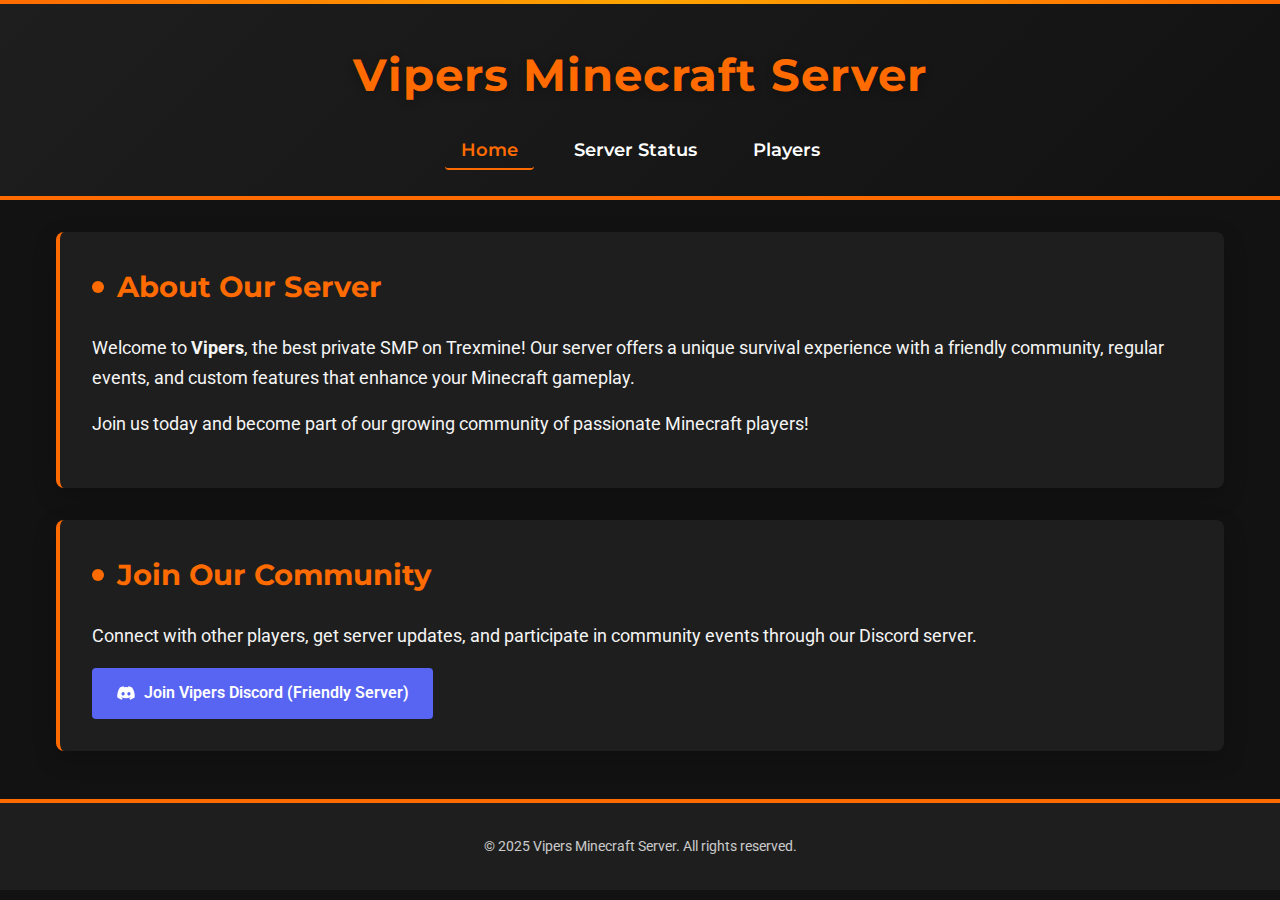
<file: index.html>
<!DOCTYPE html>
<html lang="en">
<head>
    <meta charset="UTF-8">
    <meta name="viewport" content="width=device-width, initial-scale=1.0">
    <title>Vipers Minecraft Server</title>
    <link rel="shortcut icon" href="Images/icon.png" />
    <link href="https://fonts.googleapis.com/css2?family=Montserrat:wght@400;600;700&family=Roboto:wght@300;400;500&display=swap" rel="stylesheet">
    <link rel="stylesheet" href="css/style_index.css">
</head>
<body>
    <header>
        <h1>Vipers Minecraft Server</h1>
        <nav>
            <ul>
                <li><a href="index.html" class="active">Home</a></li>
                <li><a href="ServerStats.html">Server Status</a></li>
                <li><a href="Players.html">Players</a></li>
            </ul>
        </nav>
    </header>

    <main>
        <section id="about">
            <h2>About Our Server</h2>
            <p>Welcome to <strong>Vipers</strong>, the best private SMP on Trexmine! Our server offers a unique survival experience with a friendly community, regular events, and custom features that enhance your Minecraft gameplay.</p>
            <p>Join us today and become part of our growing community of passionate Minecraft players!</p>
        </section>

        <section id="contact">
            <h2>Join Our Community</h2>
            <p>Connect with other players, get server updates, and participate in community events through our Discord server.</p>
            <a href="#" class="discord-btn">
                <svg width="20" height="20" viewBox="0 0 24 24" fill="currentColor">
                    <path d="M19.27 5.33C17.94 4.71 16.5 4.26 15 4a.09.09 0 0 0-.07.03c-.18.33-.39.76-.53 1.09a16.09 16.09 0 0 0-4.8 0c-.14-.34-.35-.76-.54-1.09c-.01-.02-.04-.03-.07-.03c-1.5.26-2.93.71-4.27 1.33c-.01 0-.02.01-.03.02c-2.72 4.07-3.47 8.03-3.1 11.95c0 .02.01.04.03.05c1.8 1.32 3.53 2.12 5.24 2.65c.03.01.06 0 .07-.02c.4-.55.76-1.13 1.07-1.74c.02-.04 0-.08-.04-.09c-.57-.22-1.11-.48-1.64-.78c-.04-.02-.04-.08-.01-.11c.11-.08.22-.17.33-.25c.02-.02.05-.02.07-.01c3.44 1.57 7.15 1.57 10.55 0c.02-.01.05-.01.07.01c.11.09.22.17.33.26c.04.03.04.09-.01.11c-.52.31-1.07.56-1.64.78c-.04.01-.05.06-.04.09c.32.61.68 1.19 1.07 1.74c.03.01.06.02.09.01c1.72-.53 3.45-1.33 5.25-2.65c.02-.01.03-.03.03-.05c.44-4.53-.73-8.46-3.1-11.95c-.01-.01-.02-.02-.04-.02zM8.52 14.91c-1.03 0-1.89-.95-1.89-2.12s.84-2.12 1.89-2.12c1.06 0 1.9.96 1.89 2.12c0 1.17-.84 2.12-1.89 2.12zm6.97 0c-1.03 0-1.89-.95-1.89-2.12s.84-2.12 1.89-2.12c1.06 0 1.9.96 1.89 2.12c0 1.17-.83 2.12-1.89 2.12z"/>
                </svg>
                Join Vipers Discord (Friendly Server)
            </a>
        </section>
    </main>

    <footer>
        <p>&copy; 2025 Vipers Minecraft Server. All rights reserved.</p>
    </footer>
</body>
</html>
</file>
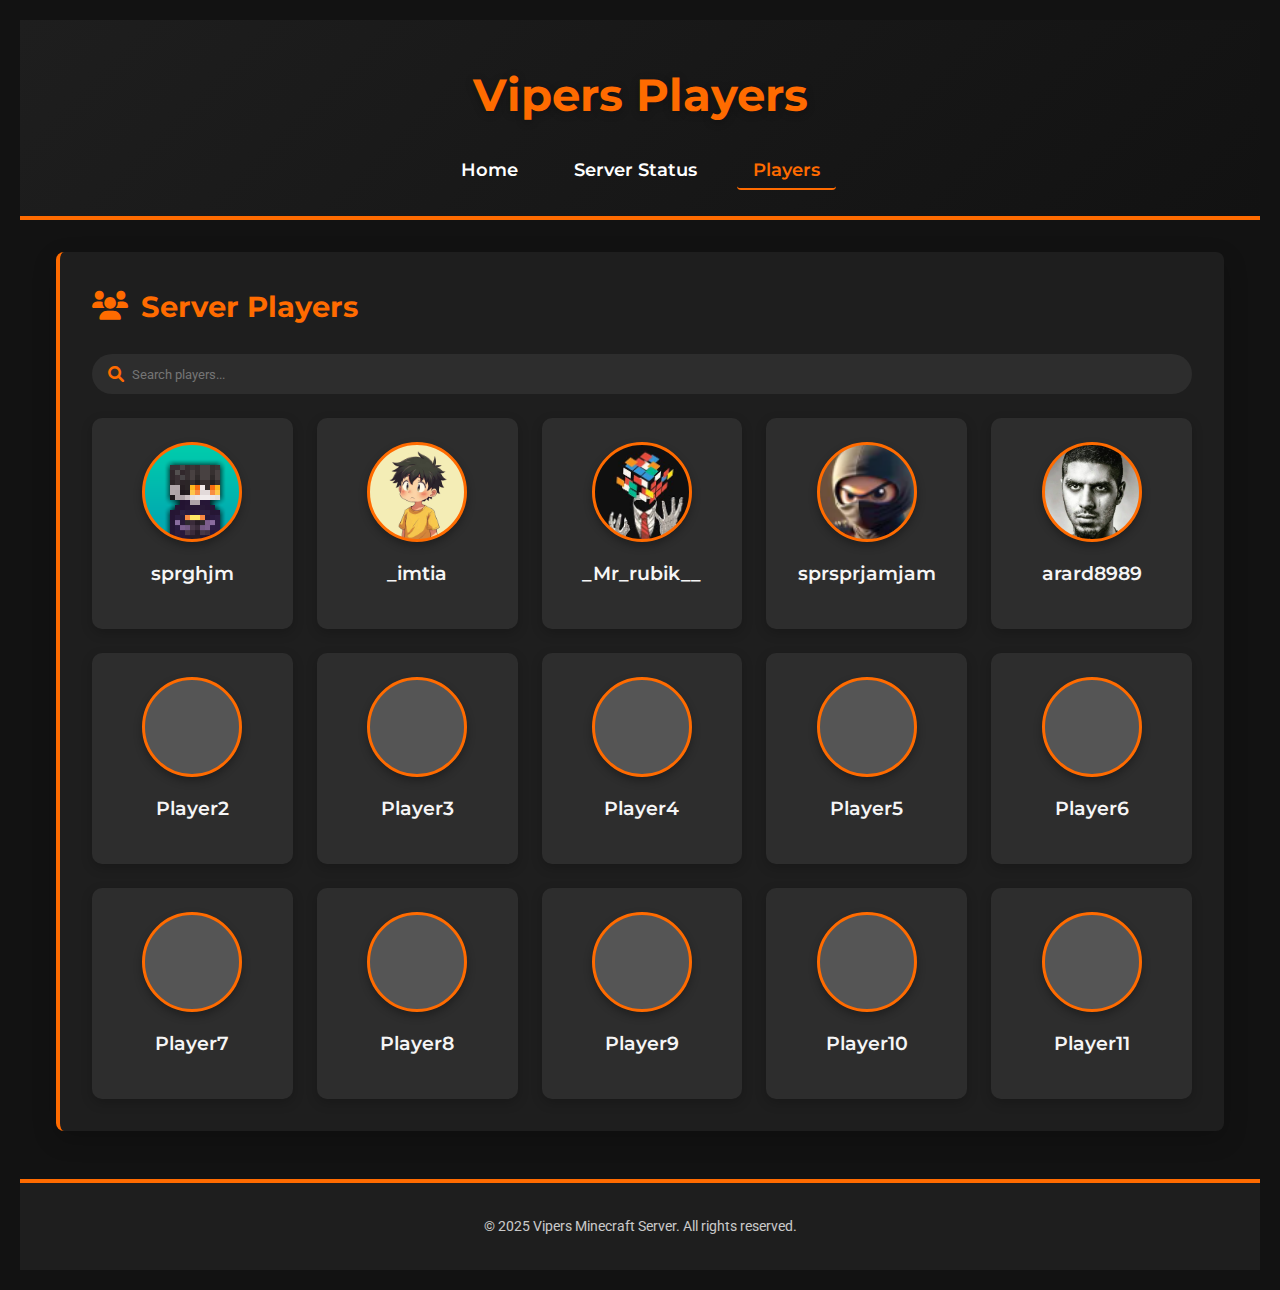
<file: Players.html>
<!DOCTYPE html>
<html lang="en">
<head>
    <meta charset="UTF-8">
    <meta name="viewport" content="width=device-width, initial-scale=1.0">
    <title>Vipers Players | Minecraft Server</title>
    <link rel="shortcut icon" href="Images/icon.png" />
    <link href="https://fonts.googleapis.com/css2?family=Montserrat:wght@400;600;700&family=Roboto:wght@300;400;500&display=swap" rel="stylesheet">
    <link rel="stylesheet" href="https://cdnjs.cloudflare.com/ajax/libs/font-awesome/6.0.0/css/all.min.css">
    <link rel="stylesheet" href="css/style_Players.css">
</head>
<body>
    <header>
        <h1>Vipers Players</h1>
        <nav>
            <ul>
                <li><a href="index.html">Home</a></li>
                <li><a href="ServerStats.html">Server Status</a></li>
                <li><a href="Players.html" class="active">Players</a></li>
            </ul>
        </nav>
    </header>

    <main>
        <section id="players">
            <h2><i class="fas fa-users"></i> Server Players</h2>

            <div class="player-controls">
                <div class="search-box">
                    <i class="fas fa-search"></i>
                    <input type="text" placeholder="Search players..." id="player-search">
                </div>
            </div>

            <div class="players-grid" id="players-list">
                <!-- Player cards will be generated here -->
                <div class="player-card">
                    <div class="player-avatar" style="background-image: url('Images/sprghjm.png')"></div>
                    <h3 class="player-name">sprghjm</h3>
                    <div class="player-status">
                    </div>
                </div>

                <div class="player-card">
                    <div class="player-avatar" style="background-image: url('Images/tia.png')"></div>
                    <h3 class="player-name">_imtia</h3>
                    <div class="player-status">
                    </div>
                </div>

                <div class="player-card">
                    <div class="player-avatar" style="background-image: url('Images/Rubik.png')"></div>
                    <h3 class="player-name">_Mr_rubik__</h3>
                    <div class="player-status">
                    </div>
                </div>

                <div class="player-card">
                    <div class="player-avatar" style="background-image: url('Images/sprsprjamjam.png')"></div>
                    <h3 class="player-name">sprsprjamjam</h3>
                    <div class="player-status">
                    </div>
                </div>

                <div class="player-card">
                    <div class="player-avatar" style="background-image: url('Images/arad8989.png')"></div>
                    <h3 class="player-name">arard8989</h3>
                    <div class="player-status">
                    </div>
                </div>

                <div class="player-card">
                    <div class="player-avatar" style="background-image: url('https://mc-heads.net/avatar/Player2/100')"></div>
                    <h3 class="player-name">Player2</h3>
                    <div class="player-status">
                    </div>
                </div>

                <div class="player-card">
                    <div class="player-avatar" style="background-image: url('https://mc-heads.net/avatar/Player3/100')"></div>
                    <h3 class="player-name">Player3</h3>
                    <div class="player-status">
                    </div>
                </div>

                <div class="player-card">
                    <div class="player-avatar" style="background-image: url('https://mc-heads.net/avatar/Player4/100')"></div>
                    <h3 class="player-name">Player4</h3>
                    <div class="player-status">
                    </div>
                </div>

                <div class="player-card">
                    <div class="player-avatar" style="background-image: url('https://mc-heads.net/avatar/Player5/100')"></div>
                    <h3 class="player-name">Player5</h3>
                    <div class="player-status">
                    </div>
                </div>

                <div class="player-card">
                    <div class="player-avatar" style="background-image: url('https://mc-heads.net/avatar/Player6/100')"></div>
                    <h3 class="player-name">Player6</h3>
                    <div class="player-status">
                    </div>
                </div>

                <div class="player-card">
                    <div class="player-avatar" style="background-image: url('https://mc-heads.net/avatar/Player7/100')"></div>
                    <h3 class="player-name">Player7</h3>
                    <div class="player-status">
                    </div>
                </div>

                <div class="player-card">
                    <div class="player-avatar" style="background-image: url('https://mc-heads.net/avatar/Player8/100')"></div>
                    <h3 class="player-name">Player8</h3>
                    <div class="player-status">
                    </div>
                </div>

                <div class="player-card">
                    <div class="player-avatar" style="background-image: url('https://mc-heads.net/avatar/Player9/100')"></div>
                    <h3 class="player-name">Player9</h3>
                    <div class="player-status">
                    </div>
                </div>

                <div class="player-card">
                    <div class="player-avatar" style="background-image: url('https://mc-heads.net/avatar/Player10/100')"></div>
                    <h3 class="player-name">Player10</h3>
                    <div class="player-status">
                    </div>
                </div>

                <div class="player-card">
                    <div class="player-avatar" style="background-image: url('https://mc-heads.net/avatar/Player11/100')"></div>
                    <h3 class="player-name">Player11</h3>
                    <div class="player-status">
                    </div>
                </div>
            </div>
        </section>
    </main>

    <footer>
        <p>&copy; 2025 Vipers Minecraft Server. All rights reserved.</p>
    </footer>

    <script>
        // Simple search functionality
        document.getElementById('player-search').addEventListener('input', function(e) {
            const searchTerm = e.target.value.toLowerCase();
            const players = document.querySelectorAll('.player-card');
            
            players.forEach(player => {
                const name = player.querySelector('.player-name').textContent.toLowerCase();
                player.style.display = name.includes(searchTerm) ? 'block' : 'none';
            });
        });

        // Filter functionality
        const filterTabs = document.querySelectorAll('.filter-tab');
        filterTabs.forEach(tab => {
            tab.addEventListener('click', function() {
                // Remove active class from all tabs
                filterTabs.forEach(t => t.classList.remove('active'));
                // Add active class to clicked tab
                this.classList.add('active');
                
                const filter = this.dataset.filter;
                const players = document.querySelectorAll('.player-card');
                
                players.forEach(player => {
                    if (filter === 'all') {
                        player.style.display = 'block';
                    } else if (filter === 'online') {
                        const status = player.querySelector('.status-indicator');
                        player.style.display = status.classList.contains('status-online') ? 'block' : 'none';
                    } else if (filter === 'offline') {
                        const status = player.querySelector('.status-indicator');
                        player.style.display = status.classList.contains('status-offline') ? 'block' : 'none';
                    }
                });
            });
        });
    </script>
</body>
</html>
</file>
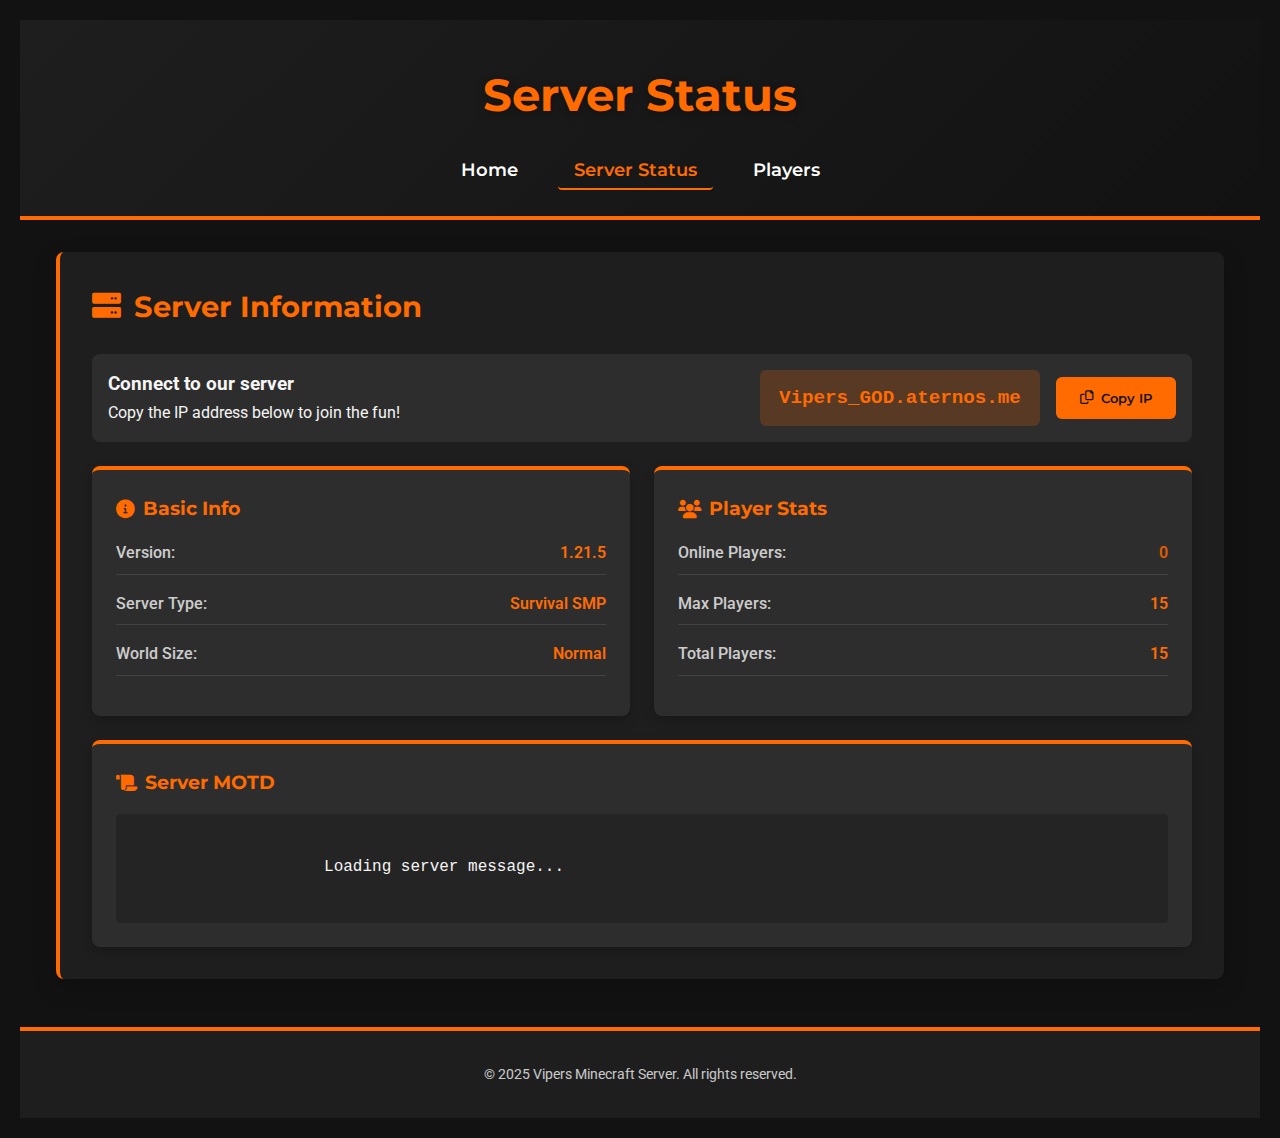
<file: ServerStats.html>
<!DOCTYPE html>
<html lang="en">
<head>
    <meta charset="UTF-8">
    <meta name="viewport" content="width=device-width, initial-scale=1.0">
    <title>Server Status | Vipers Minecraft</title>
    <link rel="shortcut icon" href="Images/icon.png" />
    <link href="https://fonts.googleapis.com/css2?family=Montserrat:wght@400;600;700&family=Roboto:wght@300;400;500&display=swap" rel="stylesheet">
    <link rel="stylesheet" href="https://cdnjs.cloudflare.com/ajax/libs/font-awesome/6.0.0/css/all.min.css">
    <link rel="stylesheet" href="css/style_Stats.css">
</head>
<body>
    <header>
        <h1>Server Status</h1>
        <nav>
            <ul>
                <li><a href="index.html">Home</a></li>
                <li><a href="ServerStats.html" class="active">Server Status</a></li>
                <li><a href="Players.html">Players</a></li>
            </ul>
        </nav>
    </header>

    <main>
        <section id="server-status">
            <h2><i class="fas fa-server"></i> Server Information</h2>
            
            <div class="server-ip">
                <div>
                    <h3>Connect to our server</h3>
                    <p>Copy the IP address below to join the fun!</p>
                </div>
                <div style="display: flex; align-items: center; gap: 1rem;">
                    <code class="server-ip-code" id="server-ip-text">Vipers_GOD.aternos.me</code>
                    <button class="copy-btn" id="copy-ip-btn">
                        <i class="far fa-copy"></i> Copy IP
                    </button>
                </div>
            </div>

            <div class="status-grid">
                <div class="status-card">
                    <h3><i class="fas fa-info-circle"></i> Basic Info</h3>
                    <div class="status-item">
                        <span class="status-label">Version:</span>
                        <span class="status-value" id="server-version">1.21.5</span>
                    </div>
                    <div class="status-item">
                        <span class="status-label">Server Type:</span>
                        <span class="status-value">Survival SMP</span>
                    </div>
                    <div class="status-item">
                        <span class="status-label">World Size:</span>
                        <span class="status-value">Normal</span>
                    </div>
                </div>

                <div class="status-card">
                    <h3><i class="fas fa-users"></i> Player Stats</h3>
                    <div class="status-item">
                        <span class="status-label">Online Players:</span>
                        <span class="status-value online" id="online-players">Loading...</span>
                    </div>
                    <div class="status-item">
                        <span class="status-label">Max Players:</span>
                        <span class="status-value" id="max-players">15</span>
                    </div>
                    <div class="status-item">
                        <span class="status-label">Total Players:</span>
                        <span class="status-value" id="total-players">15</span>
                    </div>
                </div>
                </div>
            </div>

            <div class="motd-card">
                <h3><i class="fas fa-scroll"></i> Server MOTD</h3>
                <div id="motd-container" class="motd-content">
                    Loading server message...
                </div>
            </div>
        </section>
    </main>

    <footer>
        <p>&copy; 2025 Vipers Minecraft Server. All rights reserved.</p>
    </footer>

    <script>
        document.addEventListener('DOMContentLoaded', function() {
            // Server configuration
            const SERVER_IP = "play.gunmax.org";
            const SERVER_PORT = "25565";

            // 1. Copy IP Button Functionality
            const copyBtn = document.getElementById('copy-ip-btn');
            if (copyBtn) {
                copyBtn.addEventListener('click', function() {
                    const ipText = `${SERVER_IP}:${SERVER_PORT}`;
                    navigator.clipboard.writeText(ipText).then(() => {
                        const icon = this.querySelector('i');
                        icon.classList.replace('fa-copy', 'fa-check');
                        this.textContent = ' Copied!';
                        setTimeout(() => {
                            icon.classList.replace('fa-check', 'fa-copy');
                            this.innerHTML = '<i class="far fa-copy"></i> Copy IP';
                        }, 2000);
                    });
                });
            }

            // 2. Server Status Checker
            async function fetchServerStatus() {
                try {
                    const response = await fetch(`https://api.mcsrvstat.us/2/${SERVER_IP}:${SERVER_PORT}`);
                    const data = await response.json();
                    updateServerStatus(data);
                } catch (error) {
                    console.error("Error fetching server status:", error);
                    setOfflineStatus();
                }
            }

            // 3. Update UI Based on Status
            function updateServerStatus(data) {
                console.log("Server data:", data);
                
                const onlinePlayersEl = document.getElementById('online-players');
                const maxPlayersEl = document.getElementById('max-players');
                const statusEl = document.getElementById('server-status-indicator');
                const versionEl = document.getElementById('server-version');
                const motdContainer = document.getElementById('motd-container');
                
                if(data.online) {
                    // Server is online
                    onlinePlayersEl.textContent = data.players.online || 0;
                    maxPlayersEl.textContent = data.players.max || 15;
                    statusEl.textContent = "Online";
                    statusEl.className = 'status-value online';
                    
                    if (versionEl && data.version) {
                        versionEl.textContent = data.version;
                    }
                    
                    // Update MOTD if available
                    if (motdContainer && data.motd && data.motd.clean) {
                        motdContainer.innerHTML = data.motd.clean.join('<br>');
                    }
                } else {
                    // Server is offline
                    setOfflineStatus();
                }
            }

            function setOfflineStatus() {
                document.getElementById('online-players').textContent = "0";
                const statusEl = document.getElementById('server-status-indicator');
                statusEl.textContent = "Offline";
                statusEl.className = 'status-value offline';
            }

            // 4. Initial check and periodic updates
            fetchServerStatus();
            setInterval(fetchServerStatus, 120000); // Update every 2 minutes
        });
    </script>
</body>
</html>
</file>
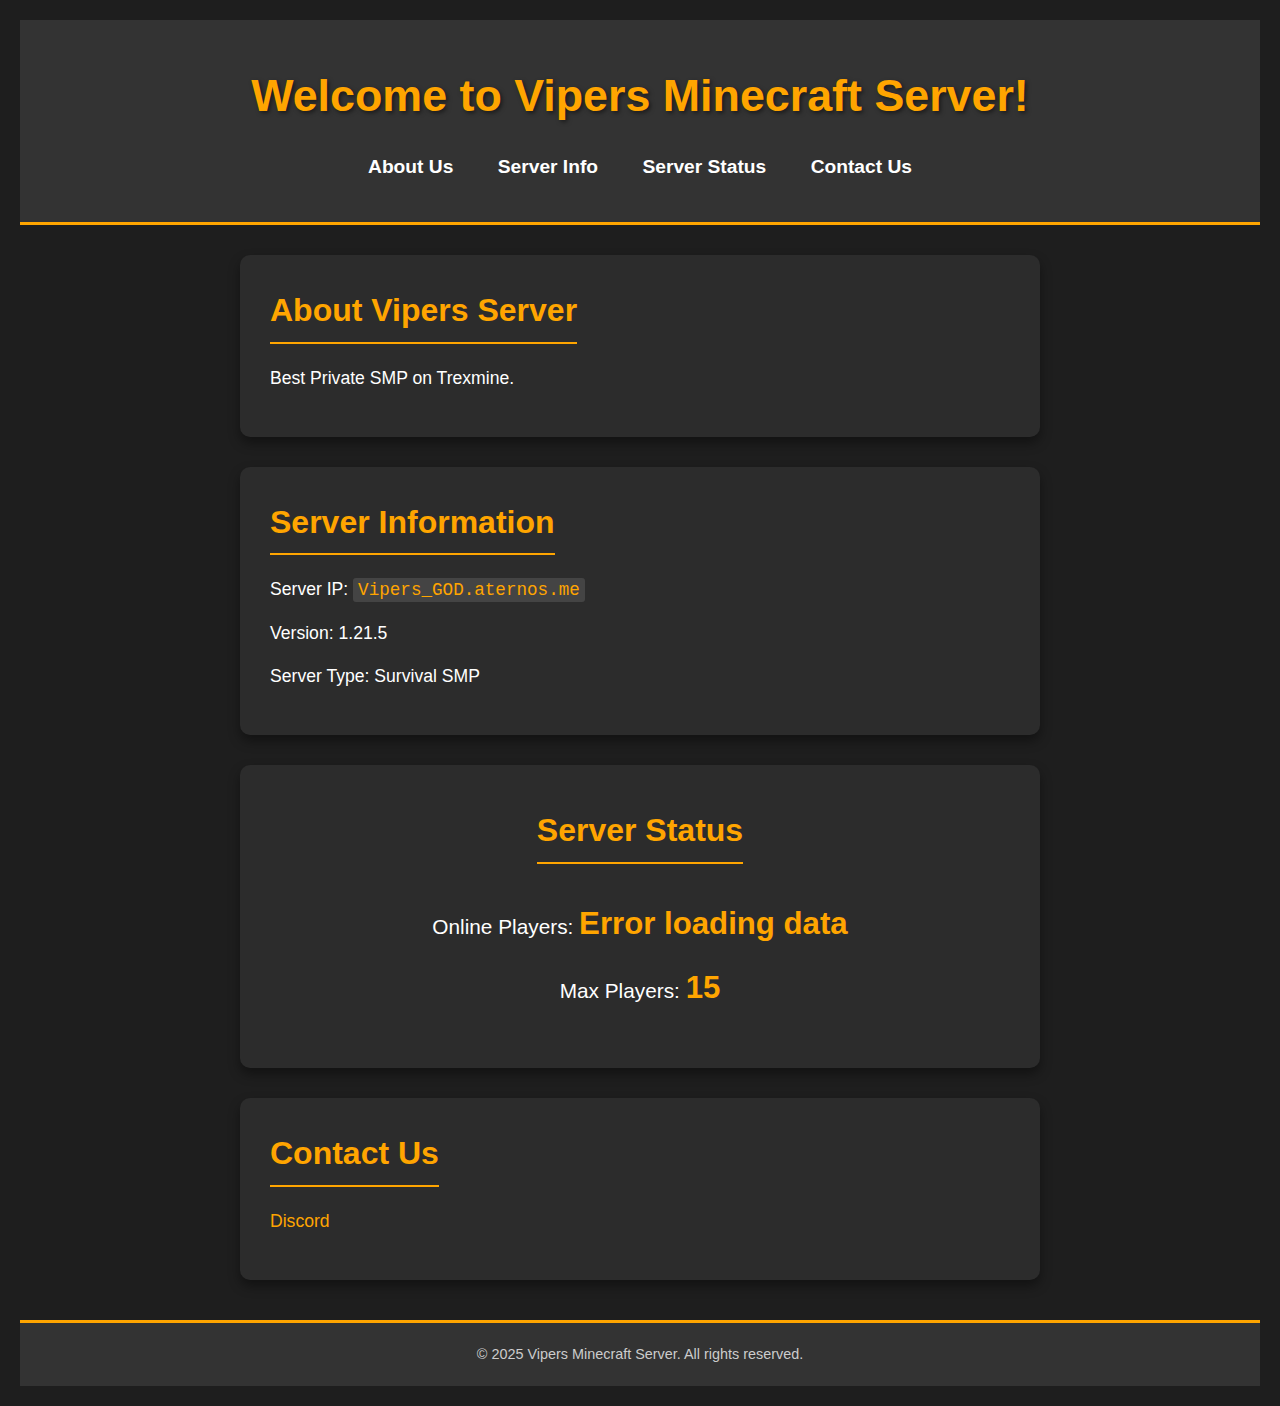
<file: Vipers.html>
<!DOCTYPE html>
<html lang="en">
<head>
    <meta charset="UTF-8">
    <meta name="viewport" content="width=device-width, initial-scale=1.0">
    <title>Vipers</title>
    <link rel="shortcut icon" href="Images/icon.png" />
    <style>
        /* Global Reset */
        * {
            margin: 0;
            padding: 0;
            box-sizing: border-box;
        }

        /* Body Styling */
        body {
            font-family: 'Segoe UI', Tahoma, Geneva, Verdana, sans-serif;
            background-color: #1e1e1e;
            color: #ffffff;
            line-height: 1.6;
            padding: 20px;
        }

        /* Header Styling */
        header {
            background-color: #333;
            padding: 40px 20px;
            text-align: center;
            border-bottom: 3px solid #ffa500;
        }

        header h1 {
            margin: 0;
            font-size: 2.8em;
            color: #ffa500;
            text-shadow: 2px 2px 4px rgba(0, 0, 0, 0.5);
        }

        /* Navigation Menu */
        nav ul {
            list-style: none;
            padding: 0;
            margin-top: 20px;
        }

        nav ul li {
            display: inline;
            margin: 0 20px;
        }

        nav ul li a {
            color: #ffffff;
            text-decoration: none;
            font-weight: bold;
            font-size: 1.2em;
            transition: color 0.3s ease;
        }

        nav ul li a:hover {
            color: #ffa500;
        }

        /* Section Styling */
        section {
            padding: 30px;
            margin: 30px auto;
            max-width: 800px;
            background-color: #2c2c2c;
            border-radius: 10px;
            box-shadow: 0 6px 12px rgba(0, 0, 0, 0.4);
        }

        section h2 {
            color: #ffa500;
            margin-bottom: 20px;
            font-size: 2em;
            border-bottom: 2px solid #ffa500;
            display: inline-block;
            padding-bottom: 5px;
        }

        section p {
            font-size: 1.1em;
            margin-bottom: 15px;
        }

        /* Server Status Section */
        #server-status {
            text-align: center;
            padding: 40px 20px;
        }

        #server-status p {
            font-size: 1.3em;
            margin: 15px 0;
        }

        #online-players, #max-players {
            font-weight: bold;
            color: #ffa500;
            font-size: 1.5em;
        }
        /* Footer Styling */
        footer {
            text-align: center;
            padding: 20px;
            background-color: #333;
            margin-top: 40px;
            border-top: 3px solid #ffa500;
        }

        footer p {
            margin: 0;
            font-size: 0.9em;
            color: #cccccc;
        }

        /* Code Styling */
        code {
            background-color: #444;
            padding: 2px 5px;
            border-radius: 3px;
            color: #ffa500;
            font-family: 'Courier New', Courier, monospace;
        }

        /* Link Styling */
        a {
            color: #ffa500;
            text-decoration: none;
            transition: color 0.3s ease;
        }

        a:hover {
            color: #e59400;
            text-decoration: underline;
        }
    </style>
</head>
<body>
    <header>
        <h1>Welcome to Vipers Minecraft Server!</h1>
        <nav>
            <ul>
                <li><a href="#about">About Us</a></li>
                <li><a href="#server-info">Server Info</a></li>
                <li><a href="#server-status">Server Status</a></li>
                <li><a href="#contact">Contact Us</a></li>
            </ul>
        </nav>
    </header>

    <section id="about">
        <h2>About Vipers Server</h2>
        <p>Best Private SMP on Trexmine.</p>
    </section>

    <section id="server-info">
        <h2>Server Information</h2>
        <p>Server IP: <code>Vipers_GOD.aternos.me</code></p>
        <p>Version: 1.21.5</p>
        <p>Server Type: Survival SMP</p>
    </section>

    <section id="server-status">
        <h2>Server Status</h2>
        <p>Online Players: <span id="online-players">Loading...</span></p>
        <p>Max Players: <span id="max-players">15</span></p>
    </section>
    <section id="contact">
        <h2>Contact Us</h2>
        <p><a href="">Discord</a></p>
    </section>

    <footer>
        <p>&copy; 2025 Vipers Minecraft Server. All rights reserved.</p>
    </footer>

    <script>
        document.addEventListener('DOMContentLoaded', function () {
            const serverIP = 'Vipers_GOD.aternos.me'; // Replace with your server IP
            const apiUrl = `https://api.mcsrvstat.us/2/${serverIP}`;

            function updateServerStatus() {
                fetch(apiUrl)
                    .then(response => response.json())
                    .then(data => {
                        if (data.online) {
                            document.getElementById('online-players').textContent = data.players.online;
                        } else {
                            document.getElementById('online-players').textContent = 'Server Offline';
                        }
                    })
                    .catch(error => {
                        console.error('Error fetching server data:', error);
                        document.getElementById('online-players').textContent = 'Error loading data';
                    });
            }

            // Update server status every 10 seconds
            setInterval(updateServerStatus, 10000);

            // Fetch server status on page load
            updateServerStatus();

            // Smooth scrolling for internal links
            document.querySelectorAll('a[href^="#"]').forEach(anchor => {
                anchor.addEventListener('click', function (e) {
                    e.preventDefault();
                    document.querySelector(this.getAttribute('href')).scrollIntoView({
                        behavior: 'smooth'
                    });
                });
            });
        });
    </script>
</body>
</html>
</file>
<file: css/style_index.css>
:root {
    --primary: #FF6B00;
    --primary-dark: #E05D00;
    --dark: #121212;
    --dark-light: #1E1E1E;
    --gray: #2D2D2D;
    --light: #F5F5F5;
    --white: #FFFFFF;
}

/* Global Reset */
* {
    margin: 0;
    padding: 0;
    box-sizing: border-box;
}

/* Body Styling */
body {
    font-family: 'Roboto', sans-serif;
    background-color: var(--dark);
    color: var(--light);
    line-height: 1.6;
    overflow-x: hidden;
}

/* Header Styling */
header {
    background: linear-gradient(135deg, var(--dark-light) 0%, var(--dark) 100%);
    padding: 2rem 1rem;
    text-align: center;
    border-bottom: 4px solid var(--primary);
    position: relative;
    overflow: hidden;
}

header::before {
    content: "";
    position: absolute;
    top: 0;
    left: 0;
    right: 0;
    height: 4px;
    background: linear-gradient(90deg, var(--primary), #FFA500, var(--primary));
}

header h1 {
    margin: 0.5rem 0;
    font-size: 2.8rem;
    font-family: 'Montserrat', sans-serif;
    color: var(--primary);
    text-shadow: 0 2px 8px rgba(0, 0, 0, 0.3);
    letter-spacing: 1px;
}

/* Navigation Menu */
nav ul {
    list-style: none;
    padding: 0;
    margin: 1.5rem 0 0;
    display: flex;
    justify-content: center;
    flex-wrap: wrap;
    gap: 1.5rem;
}

nav ul li a {
    color: var(--white);
    text-decoration: none;
    font-weight: 600;
    font-size: 1.1rem;
    transition: all 0.3s ease;
    padding: 0.5rem 1rem;
    border-radius: 4px;
    font-family: 'Montserrat', sans-serif;
}

nav ul li a:hover {
    color: var(--primary);
    background-color: rgba(255, 107, 0, 0.1);
}

nav ul li a.active {
    color: var(--primary);
    border-bottom: 2px solid var(--primary);
}

/* Main Content */
main {
    max-width: 1200px;
    margin: 2rem auto;
    padding: 0 1rem;
}

/* Section Styling */
section {
    padding: 2rem;
    margin: 2rem 0;
    background-color: var(--dark-light);
    border-radius: 8px;
    box-shadow: 0 8px 24px rgba(0, 0, 0, 0.2);
    border-left: 4px solid var(--primary);
    transition: transform 0.3s ease, box-shadow 0.3s ease;
}

section:hover {
    transform: translateY(-5px);
    box-shadow: 0 12px 28px rgba(0, 0, 0, 0.3);
}

section h2 {
    color: var(--primary);
    margin-bottom: 1.5rem;
    font-size: 1.8rem;
    font-family: 'Montserrat', sans-serif;
    display: flex;
    align-items: center;
    gap: 0.8rem;
}

section h2::before {
    content: "";
    display: inline-block;
    width: 12px;
    height: 12px;
    background-color: var(--primary);
    border-radius: 50%;
}

section p {
    font-size: 1.1rem;
    margin-bottom: 1rem;
    line-height: 1.7;
}

/* Discord Button */
.discord-btn {
    display: inline-block;
    background-color: #5865F2;
    color: white;
    padding: 0.8rem 1.5rem;
    border-radius: 4px;
    font-weight: 600;
    text-decoration: none;
    transition: all 0.3s ease;
    margin-top: 1rem;
    display: flex;
    align-items: center;
    gap: 0.5rem;
    width: fit-content;
}

.discord-btn:hover {
    background-color: #4752C4;
    transform: translateY(-2px);
    box-shadow: 0 4px 12px rgba(88, 101, 242, 0.3);
}

/* Footer Styling */
footer {
    text-align: center;
    padding: 2rem 1rem;
    background-color: var(--dark-light);
    margin-top: 3rem;
    border-top: 4px solid var(--primary);
}

footer p {
    margin: 0;
    font-size: 0.9rem;
    color: var(--light);
    opacity: 0.8;
}

/* Code Styling */
code {
    background-color: var(--gray);
    padding: 0.2rem 0.4rem;
    border-radius: 4px;
    color: var(--primary);
    font-family: 'Courier New', Courier, monospace;
    font-size: 0.9rem;
}

/* Link Styling */
a {
    color: var(--primary);
    text-decoration: none;
    transition: all 0.3s ease;
    font-weight: 500;
}

a:hover {
    color: var(--primary-dark);
    text-decoration: underline;
}

/* Responsive Design */
@media (max-width: 768px) {
    header h1 {
        font-size: 2rem;
    }
    
    nav ul {
        gap: 0.8rem;
    }
    
    nav ul li a {
        font-size: 1rem;
        padding: 0.4rem 0.8rem;
    }
    
    section {
        padding: 1.5rem;
    }
    
    section h2 {
        font-size: 1.5rem;
    }
}
</file>
<file: css/style_Players.css>
:root {
    --primary: #FF6B00;
    --primary-dark: #E05D00;
    --dark: #121212;
    --dark-light: #1E1E1E;
    --gray: #2D2D2D;
    --light: #F5F5F5;
    --white: #FFFFFF;
    --online: #4CAF50;
    --offline: #F44336;
}

* {
    margin: 0;
    padding: 0;
    box-sizing: border-box;
}

body {
    font-family: 'Roboto', sans-serif;
    background-color: var(--dark);
    color: var(--light);
    line-height: 1.6;
    padding: 20px;
}

header {
    background: linear-gradient(135deg, var(--dark-light) 0%, var(--dark) 100%);
    padding: 2rem 1rem;
    text-align: center;
    border-bottom: 4px solid var(--primary);
    margin-bottom: 2rem;
}

header h1 {
    margin: 0.5rem 0;
    font-size: 2.8rem;
    font-family: 'Montserrat', sans-serif;
    color: var(--primary);
    text-shadow: 0 2px 8px rgba(0, 0, 0, 0.3);
}

nav ul {
    list-style: none;
    padding: 0;
    margin: 1.5rem 0 0;
    display: flex;
    justify-content: center;
    flex-wrap: wrap;
    gap: 1.5rem;
}

nav ul li a {
    color: var(--white);
    text-decoration: none;
    font-weight: 600;
    font-size: 1.1rem;
    padding: 0.5rem 1rem;
    border-radius: 4px;
    font-family: 'Montserrat', sans-serif;
    transition: all 0.3s ease;
}

nav ul li a:hover {
    color: var(--primary);
    background-color: rgba(255, 107, 0, 0.1);
}

nav ul li a.active {
    color: var(--primary);
    border-bottom: 2px solid var(--primary);
}

main {
    max-width: 1200px;
    margin: 0 auto;
    padding: 0 1rem;
}

section {
    padding: 2rem;
    margin: 2rem 0;
    background-color: var(--dark-light);
    border-radius: 8px;
    box-shadow: 0 8px 24px rgba(0, 0, 0, 0.2);
    border-left: 4px solid var(--primary);
}

section h2 {
    color: var(--primary);
    margin-bottom: 1.5rem;
    font-size: 1.8rem;
    font-family: 'Montserrat', sans-serif;
    display: flex;
    align-items: center;
    gap: 0.8rem;
}

.player-controls {
    display: flex;
    justify-content: space-between;
    margin-bottom: 1.5rem;
    flex-wrap: wrap;
    gap: 1rem;
}

.search-box {
    flex: 1;
    min-width: 250px;
    position: relative;
}

.search-box input {
    width: 100%;
    padding: 0.8rem 1rem 0.8rem 2.5rem;
    border-radius: 25px;
    border: none;
    background-color: var(--gray);
    color: var(--white);
    font-family: 'Roboto', sans-serif;
}

.search-box i {
    position: absolute;
    left: 1rem;
    top: 50%;
    transform: translateY(-50%);
    color: var(--primary);
}

.filter-tabs {
    display: flex;
    gap: 0.5rem;
    flex-wrap: wrap;
}

.filter-tab {
    padding: 0.5rem 1rem;
    background-color: var(--gray);
    border: none;
    border-radius: 25px;
    color: var(--white);
    cursor: pointer;
    font-family: 'Montserrat', sans-serif;
    font-weight: 500;
    transition: all 0.3s ease;
}

.filter-tab:hover {
    background-color: rgba(255, 107, 0, 0.2);
}

.filter-tab.active {
    background-color: var(--primary);
    color: var(--dark);
}

.players-grid {
    display: grid;
    grid-template-columns: repeat(auto-fill, minmax(200px, 1fr));
    gap: 1.5rem;
}

.player-card {
    background-color: var(--gray);
    border-radius: 10px;
    padding: 1.5rem;
    text-align: center;
    box-shadow: 0 4px 12px rgba(0, 0, 0, 0.2);
    transition: all 0.3s ease;
}

.player-card:hover {
    transform: translateY(-5px);
    box-shadow: 0 8px 16px rgba(0, 0, 0, 0.3);
}

.player-avatar {
    width: 100px;
    height: 100px;
    border-radius: 50%;
    margin: 0 auto 1rem;
    background-color: #555;
    background-size: cover;
    border: 3px solid var(--primary);
    box-shadow: 0 4px 8px rgba(0, 0, 0, 0.3);
}

.player-name {
    font-weight: 600;
    font-size: 1.2rem;
    margin-bottom: 0.5rem;
    font-family: 'Montserrat', sans-serif;
}

.player-status {
    display: flex;
    align-items: center;
    justify-content: center;
    gap: 0.5rem;
    font-size: 0.9rem;
    margin-bottom: 0.5rem;
}

.status-indicator {
    width: 10px;
    height: 10px;
    border-radius: 50%;
    display: inline-block;
}

.status-online {
    background-color: var(--online);
}

.status-offline {
    background-color: var(--offline);
}

footer {
    text-align: center;
    padding: 2rem 1rem;
    background-color: var(--dark-light);
    margin-top: 3rem;
    border-top: 4px solid var(--primary);
}

footer p {
    margin: 0;
    font-size: 0.9rem;
    color: var(--light);
    opacity: 0.8;
}

@media (max-width: 768px) {
    .players-grid {
        grid-template-columns: repeat(auto-fill, minmax(150px, 1fr));
    }
    
    .player-controls {
        flex-direction: column;
    }
}
</file>
<file: css/style_Stats.css>
:root {
    --primary: #FF6B00;
    --primary-dark: #E05D00;
    --dark: #121212;
    --dark-light: #1E1E1E;
    --gray: #2D2D2D;
    --light: #F5F5F5;
    --white: #FFFFFF;
    --online: #E05D00;
    --offline: #F44336;
}

* {
    margin: 0;
    padding: 0;
    box-sizing: border-box;
}

body {
    font-family: 'Roboto', sans-serif;
    background-color: var(--dark);
    color: var(--light);
    line-height: 1.6;
    padding: 20px;
}

header {
    background: linear-gradient(135deg, var(--dark-light) 0%, var(--dark) 100%);
    padding: 2rem 1rem;
    text-align: center;
    border-bottom: 4px solid var(--primary);
    margin-bottom: 2rem;
}

header h1 {
    margin: 0.5rem 0;
    font-size: 2.8rem;
    font-family: 'Montserrat', sans-serif;
    color: var(--primary);
    text-shadow: 0 2px 8px rgba(0, 0, 0, 0.3);
}

nav ul {
    list-style: none;
    padding: 0;
    margin: 1.5rem 0 0;
    display: flex;
    justify-content: center;
    flex-wrap: wrap;
    gap: 1.5rem;
}

nav ul li a {
    color: var(--white);
    text-decoration: none;
    font-weight: 600;
    font-size: 1.1rem;
    padding: 0.5rem 1rem;
    border-radius: 4px;
    font-family: 'Montserrat', sans-serif;
    transition: all 0.3s ease;
}

nav ul li a:hover {
    color: var(--primary);
    background-color: rgba(255, 107, 0, 0.1);
}

nav ul li a.active {
    color: var(--primary);
    border-bottom: 2px solid var(--primary);
}

main {
    max-width: 1200px;
    margin: 0 auto;
    padding: 0 1rem;
}

section {
    padding: 2rem;
    margin: 2rem 0;
    background-color: var(--dark-light);
    border-radius: 8px;
    box-shadow: 0 8px 24px rgba(0, 0, 0, 0.2);
    border-left: 4px solid var(--primary);
}

section h2 {
    color: var(--primary);
    margin-bottom: 1.5rem;
    font-size: 1.8rem;
    font-family: 'Montserrat', sans-serif;
    display: flex;
    align-items: center;
    gap: 0.8rem;
}

.server-ip {
    background-color: var(--gray);
    padding: 1rem;
    border-radius: 8px;
    margin: 1.5rem 0;
    display: flex;
    align-items: center;
    justify-content: space-between;
    flex-wrap: wrap;
    gap: 1rem;
}

.server-ip-code {
    font-family: 'Courier New', Courier, monospace;
    background-color: rgba(255, 107, 0, 0.2);
    padding: 0.8rem 1.2rem;
    border-radius: 6px;
    color: var(--primary);
    font-size: 1.2rem;
    font-weight: 600;
}

.copy-btn {
    background-color: var(--primary);
    color: var(--dark);
    border: none;
    padding: 0.8rem 1.5rem;
    border-radius: 6px;
    font-family: 'Montserrat', sans-serif;
    font-weight: 600;
    cursor: pointer;
    transition: all 0.3s ease;
    display: flex;
    align-items: center;
    gap: 0.5rem;
}

.copy-btn:hover {
    background-color: var(--primary-dark);
    transform: translateY(-2px);
}

.status-grid {
    display: grid;
    grid-template-columns: repeat(auto-fit, minmax(300px, 1fr));
    gap: 1.5rem;
    margin-top: 1.5rem;
}

.status-card {
    background-color: var(--gray);
    border-radius: 8px;
    padding: 1.5rem;
    box-shadow: 0 4px 12px rgba(0, 0, 0, 0.2);
    border-top: 4px solid var(--primary);
}

.status-card h3 {
    color: var(--primary);
    margin-bottom: 1rem;
    font-family: 'Montserrat', sans-serif;
    display: flex;
    align-items: center;
    gap: 0.5rem;
}

.status-item {
    margin-bottom: 1rem;
    display: flex;
    justify-content: space-between;
    padding-bottom: 0.5rem;
    border-bottom: 1px solid rgba(255, 255, 255, 0.1);
}

.status-label {
    font-weight: 500;
    opacity: 0.8;
}

.status-value {
    font-weight: 600;
    color: var(--primary);
}

.status-value.online {
    color: var(--online);
}

.status-value.offline {
    color: var(--offline);
}

.performance-meter {
    margin-top: 2rem;
}

.meter-title {
    display: flex;
    justify-content: space-between;
    margin-bottom: 0.5rem;
}

.meter-bar {
    height: 10px;
    background-color: var(--dark);
    border-radius: 5px;
    overflow: hidden;
    margin-bottom: 1rem;
}

.meter-fill {
    height: 100%;
    background: linear-gradient(90deg, var(--online), #8BC34A);
    border-radius: 5px;
    transition: width 0.5s ease;
}

.motd-card {
    background-color: var(--gray);
    border-radius: 8px;
    padding: 1.5rem;
    margin-top: 1.5rem;
    box-shadow: 0 4px 12px rgba(0, 0, 0, 0.2);
    border-top: 4px solid var(--primary);
}

.motd-card h3 {
    color: var(--primary);
    margin-bottom: 1rem;
    font-family: 'Montserrat', sans-serif;
    display: flex;
    align-items: center;
    gap: 0.5rem;
}

.motd-content {
    font-family: 'Courier New', Courier, monospace;
    background-color: rgba(0, 0, 0, 0.2);
    padding: 1rem;
    border-radius: 4px;
    white-space: pre-wrap;
}

footer {
    text-align: center;
    padding: 2rem 1rem;
    background-color: var(--dark-light);
    margin-top: 3rem;
    border-top: 4px solid var(--primary);
}

footer p {
    margin: 0;
    font-size: 0.9rem;
    color: var(--light);
    opacity: 0.8;
}

@media (max-width: 768px) {
    header h1 {
        font-size: 2rem;
    }
    
    nav ul {
        gap: 0.8rem;
    }
    
    nav ul li a {
        font-size: 1rem;
        padding: 0.4rem 0.8rem;
    }
    
    .status-grid {
        grid-template-columns: 1fr;
    }
    
    .server-ip {
        flex-direction: column;
        align-items: flex-start;
    }
}
</file>
